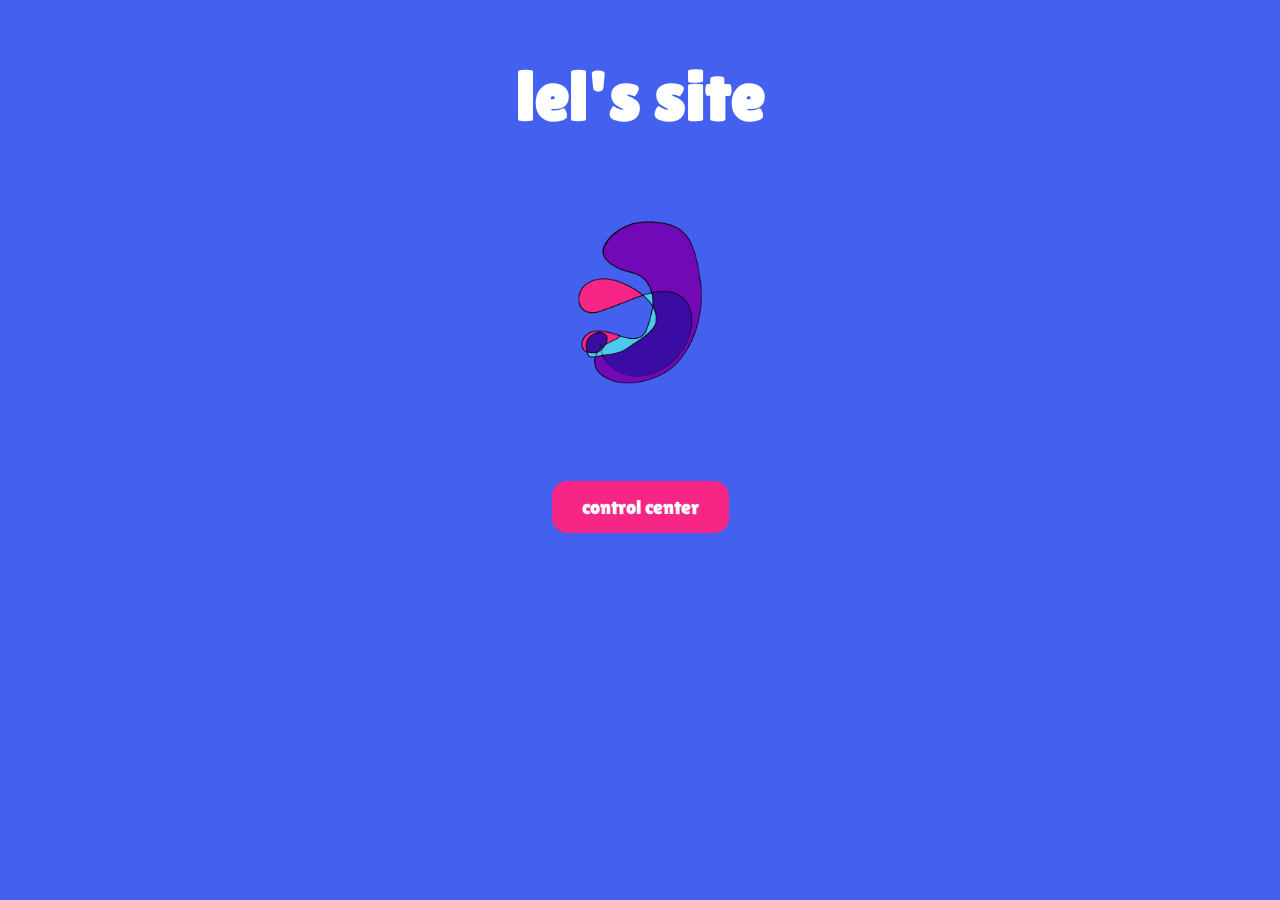
<file: index.html>
<!DOCTYPE html>
<html lang="fr">
<head>
    <link rel="preconnect" href="https://fonts.googleapis.com">
    <link rel="preconnect" href="https://fonts.gstatic.com" crossorigin>
    <link href="https://fonts.googleapis.com/css2?family=Lilita+One&display=swap" rel="stylesheet">
    <meta charset="UTF-8">
    <meta name="viewport" content="width=device-width, initial-scale=1.0">
    <title>Lel's site</title>
    <link rel="stylesheet" href="css/style_index.css">
    
</head>
<body>
    <div class="container">
            <h1>lel's site</h1>
        
            <img src="X11.png" alt="Logo" class="logo">
        
            <a href="control-center.html" class="btn">control center</a>
        
    </div>
    
</body>
</html>
</file>
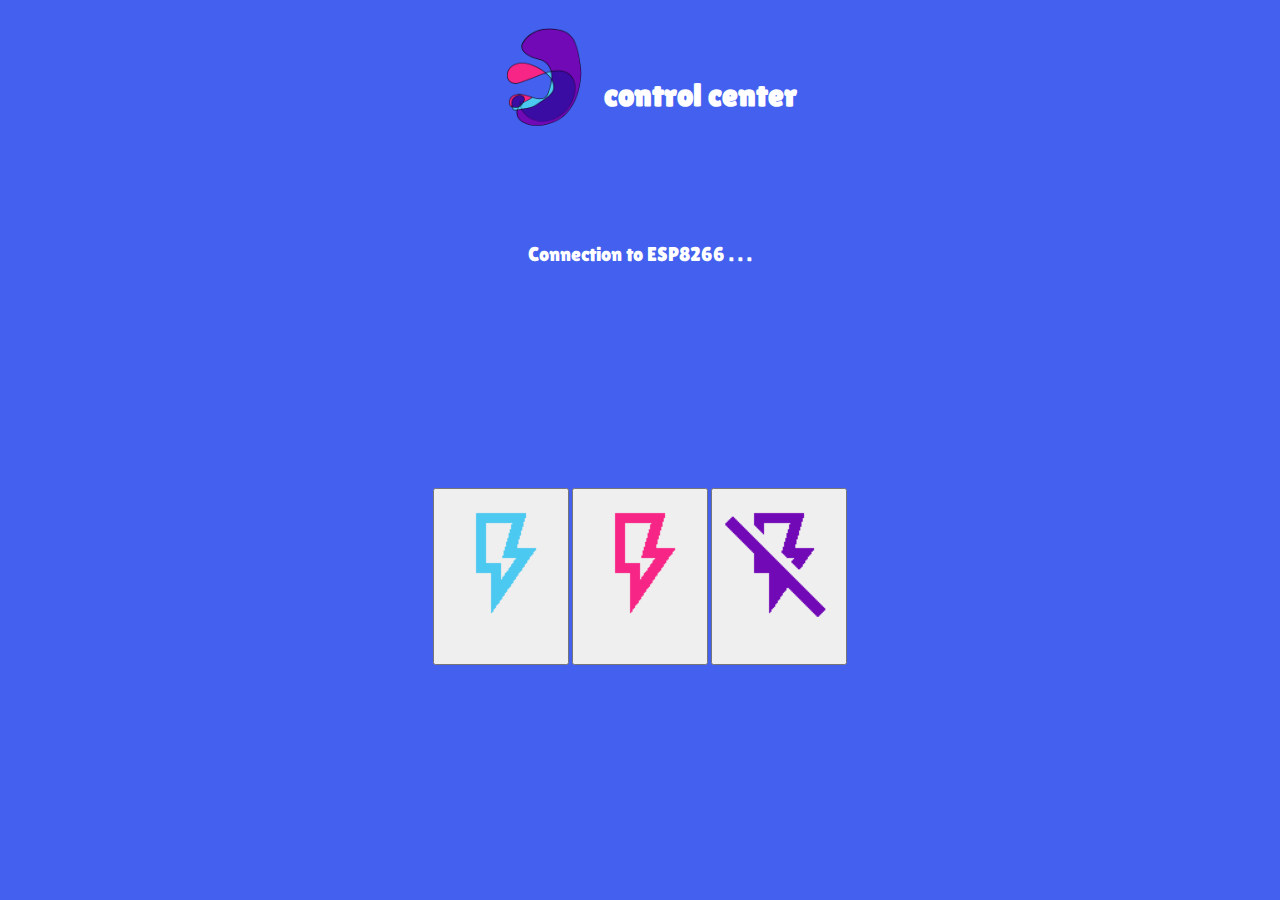
<file: control-center.html>
<!DOCTYPE html>
<html lang="en">
<head>
    <meta charset="UTF-8">
    <link rel="preconnect" href="https://fonts.googleapis.com">
    <link rel="preconnect" href="https://fonts.gstatic.com" crossorigin>
    <link href="https://fonts.googleapis.com/css2?family=Lilita+One&display=swap" rel="stylesheet">
    <meta name="viewport" content="width=device-width, initial-scale=1.0">
    <title>Control Center</title>
    <link rel="stylesheet" href="css/style_control-center.css">
    <script>
        const connection = new WebSocket('ws://10.1.224.84:81/');
        connection.onopen = function () {
            control('Connected to WebSocket');
            
        };

        function control(command) {
            const message = { command: command }; // Commande envoyée à l'ESP8266
            connection.send(JSON.stringify(message));
        
            if (command === 'Connected to WebSocket') {
                const lamp = document.getElementById('lamp');
                lamp.style.visibility = 'visible';
                const action = document.getElementById('action');
                action.style.visibility = 'visible';
                const connec = document.getElementById('connec');
                connec.innerHTML = "<a>it's connected !</a><br><a>turn the motor</a>"
            }
        }
        connection.onmessage = function (event) {
            const data = JSON.parse(event.data); // Analyser le message JSON
            const temperature = data.temperature; // Obtenir la température
            document.getElementById("temperature").innerText = temperature.toFixed(2) + " ºC"; // Afficher la température
        };  
    </script>
</head>
<body>
    
        <div class="header">
            <a href="index.html" class="btn">
        <img src="/X11.png" alt="Logo" class="logo">
        </a>
        <h1>control center</h1>
        </div>
      <div class="lower" id="lower">
            <a id="connec" class="connec">
            Connection to ESP8266 . . .
            </a>  
            
            <div class="action" id="action">
                
            <button onclick="control('FORWARD')" class="btnTurn" id="btnTurn"> <img src="/rotate_left.png" alt="Logo" class="logo"></button>
            <button onclick="control('STOP')" class="btnStop">stop</button>
        </div>
        <div class="lamp" id="lamp">
        <button onclick="control('BLUE')" class="btnblue"> <img src="/flashblue.png" alt="Logo" class="logo"></button>
        <button onclick="control('RED')" class="btnred"> <img src="/flashred.png" alt="Logo" class="logo"></button>
        <button onclick="control('OFF')" class="btnoff"> <img src="/flashoff.png" alt="Logo" class="logo"></button>
        </div>
        <h2 class="temperature" id="temperature"></h2>
    </div>
</body>
</html>
</file>
<file: css/style_index.css>
.lilita-one-regular {
    font-family: "Lilita One", sans-serif;
    font-weight: 400;
    font-style: normal;
  }
  
body {
    display: flex;
    justify-content: center;
    align-items: center;
    background-color: #4361ee;
    font-family: 'Lilita One', sans-serif;
}

.container {
    display: flex;
    flex-direction: column;
    align-items: center;
    justify-content: center;
}

h1 {
    font-size: 70px;
    color: white;    
    
}

.logo {
    width: 200px;
    height: auto;
    margin-bottom: 30%;
    margin-top: 10%;
}

.btn {
    padding: 15px 30px;
    background-color: #f72585;
    color: white;
    text-decoration: none;
    border-radius: 15px;
    height: auto;
    width: auto;
    font-size: 20px;
    
}
</file>
<file: css/style_control-center.css>
.lilita-one-regular {
    font-family: "Lilita One", sans-serif;
    font-weight: 400;
    font-style: normal;
  }

.logo {
    width: 120px;
    height: auto;
    margin-bottom: 30%;
    margin-top: 10%;
    flex-grow: 0;
}

.header {
    display: flex;
    flex-direction: row;
    align-items: center;
    justify-content: center;
    flex-grow: 1;
    color: white;    
    margin-bottom: 5%;
}

.lower {
    display: flex;
    flex-direction: column;
    align-items: center;
    justify-content: center;
    flex-grow: 1;
    color: white;    

}

.action {
    display: flex;
    flex-direction: row;
    align-items: center;
    justify-content: center;
    margin-top: 2%;
    flex-grow: 1;
}
.btnTurn{
    text-decoration: none;
    border-radius: 10px;
    font-size: 20px;
    margin: 5%;
    border:none;
    background-color: #ffffff00;
    transition: transform 2s ease;
}
.rotate {
    transform: rotate(-360deg); 
}
.connec{
    font-size: 20px;
}
.action{
    visibility: hidden;
}
.btnStop{
    padding: 15px 30px;
    background-color: #f72585;
    text-decoration: none;
    border-radius: 10px;
    font-size: 20px;
    margin: 20%;
    color: white;
    border:none;
    font-family: 'Lilita One', sans-serif;
}
body {
    background-color: #4361ee;
    font-family: 'Lilita One', sans-serif;
}

@media screen and (max-width:768px){
    .action{
        flex-direction: column;
    }
    
}
</file>
